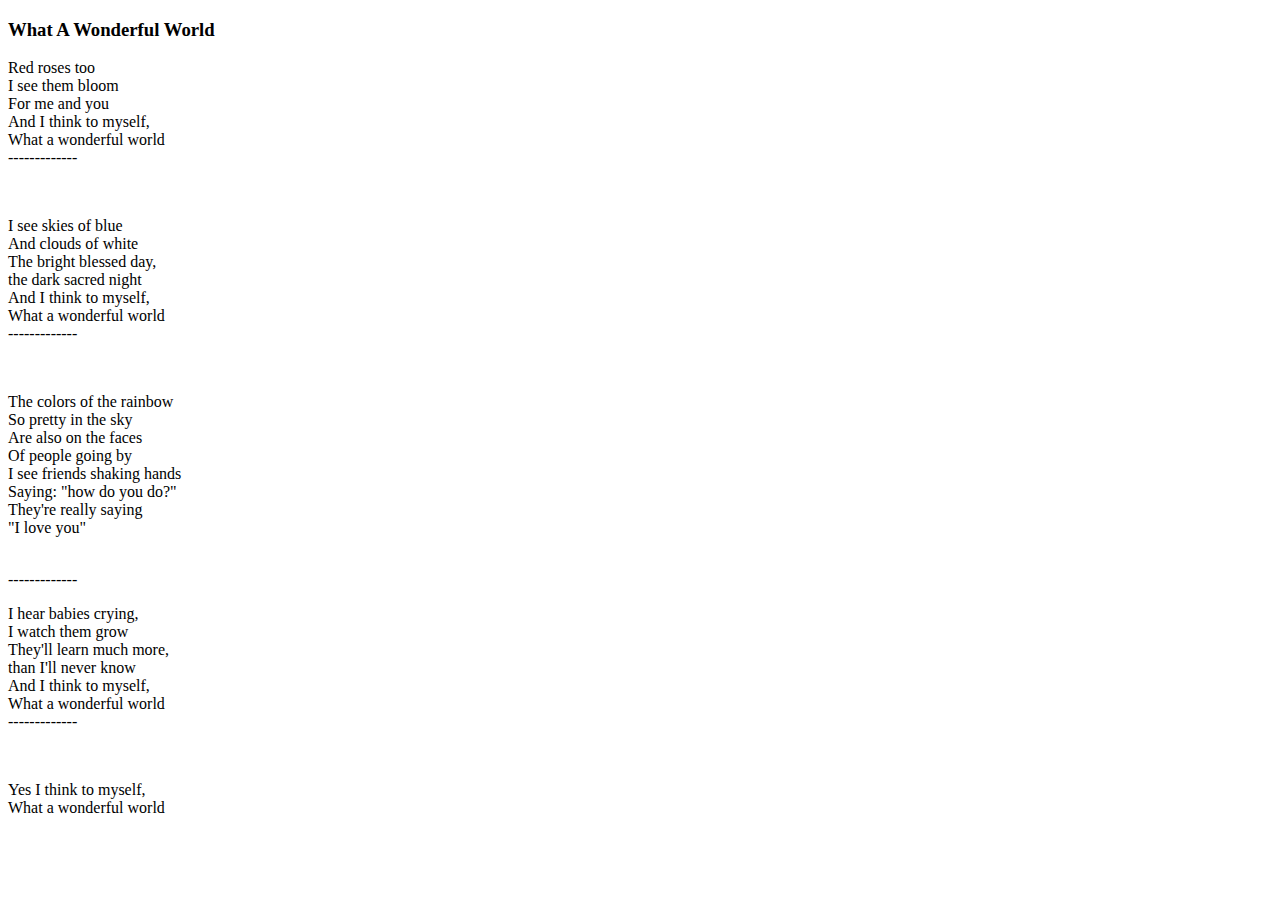
<file: index.html>
<!DOCTYPE html>
<html lang="pt-BR">
<head>
    <meta charset="UTF-8">
    <meta name="viewport" content="width=device-width, initial-scale=1.0">
    <meta http-equiv="X-UA-Compatible" content="ie=edge">
    <title>Aula Front End</title>
</head>
<body>
<div>
    <h3>What A Wonderful World</h3>
</div>

<div>
        <p>Red roses too<br />
            I see them bloom<br />
            For me and you<br />
            And I think to myself,<br />
            What a wonderful world<br />
            -------------</p><br />
</div>
<div>
        <p>I see skies of blue<br />
            And clouds of white<br />
            The bright blessed day,<br />
            the dark sacred night<br />
            And I think to myself,<br />
            What a wonderful world<br />
            -------------</p><br />
</div>
<div>
        <p>The colors of the rainbow<br />
            So pretty in the sky<br />
            Are also on the faces<br />
            Of people going by<br />
            I see friends shaking hands<br />
            Saying: "how do you do?"<br />
            They're really saying<br />
            "I love you"</p><br />
            -------------
</div>
<div>
        <p>I hear babies crying,<br />
            I watch them grow<br />
            They'll learn much more,<br />
            than I'll never know<br />
            And I think to myself,<br />
            What a wonderful world<br />
            -------------</p><br />
</div>
<div>
        <p>Yes I think to myself,<br />
            What a wonderful world</p><br />
</div>
</body>
</html>
</file>
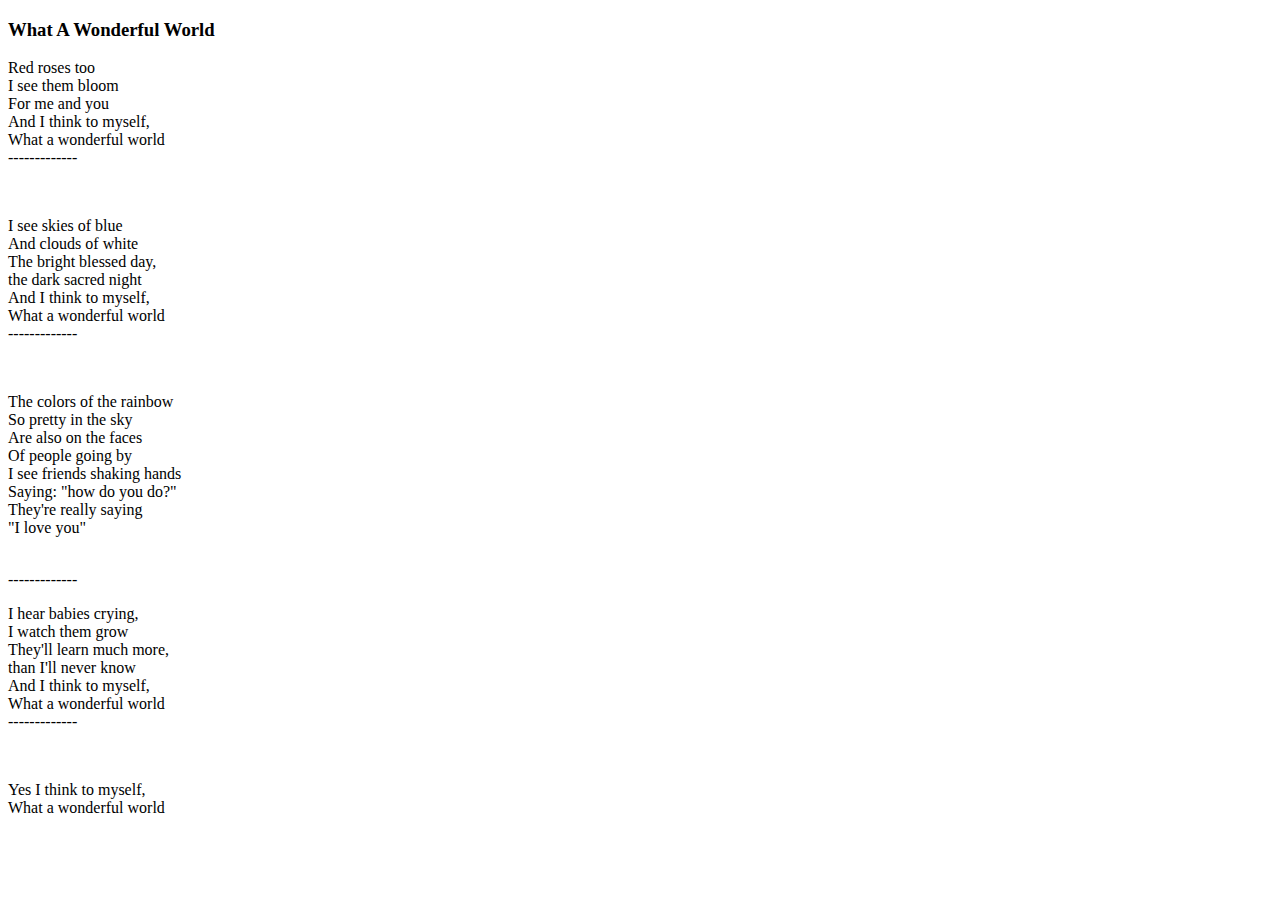
<file: aula1.html>
<!DOCTYPE html>
<html lang="pt-BR">
<head>
    <meta charset="UTF-8">
    <meta name="viewport" content="width=device-width, initial-scale=1.0">
    <meta http-equiv="X-UA-Compatible" content="ie=edge">
    <title>Aula Front End</title>
</head>
<body>
<div>
    <h3>What A Wonderful World</h3>
</div>

<div>
    <p>Red roses too<br />
        I see them bloom<br />
        For me and you<br />
        And I think to myself,<br />
        What a wonderful world<br />
        -------------</p><br />
</div>
<div>
    <p>I see skies of blue<br />
        And clouds of white<br />
        The bright blessed day,<br />
        the dark sacred night<br />
        And I think to myself,<br />
        What a wonderful world<br />
        -------------</p><br />
</div>
<div>
    <p>The colors of the rainbow<br />
        So pretty in the sky<br />
        Are also on the faces<br />
        Of people going by<br />
        I see friends shaking hands<br />
        Saying: "how do you do?"<br />
        They're really saying<br />
        "I love you"</p><br />
    -------------
</div>
<div>
    <p>I hear babies crying,<br />
        I watch them grow<br />
        They'll learn much more,<br />
        than I'll never know<br />
        And I think to myself,<br />
        What a wonderful world<br />
        -------------</p><br />
</div>
<div>
    <p>Yes I think to myself,<br />
        What a wonderful world</p><br />
</div>
</body>
</html>
</file>
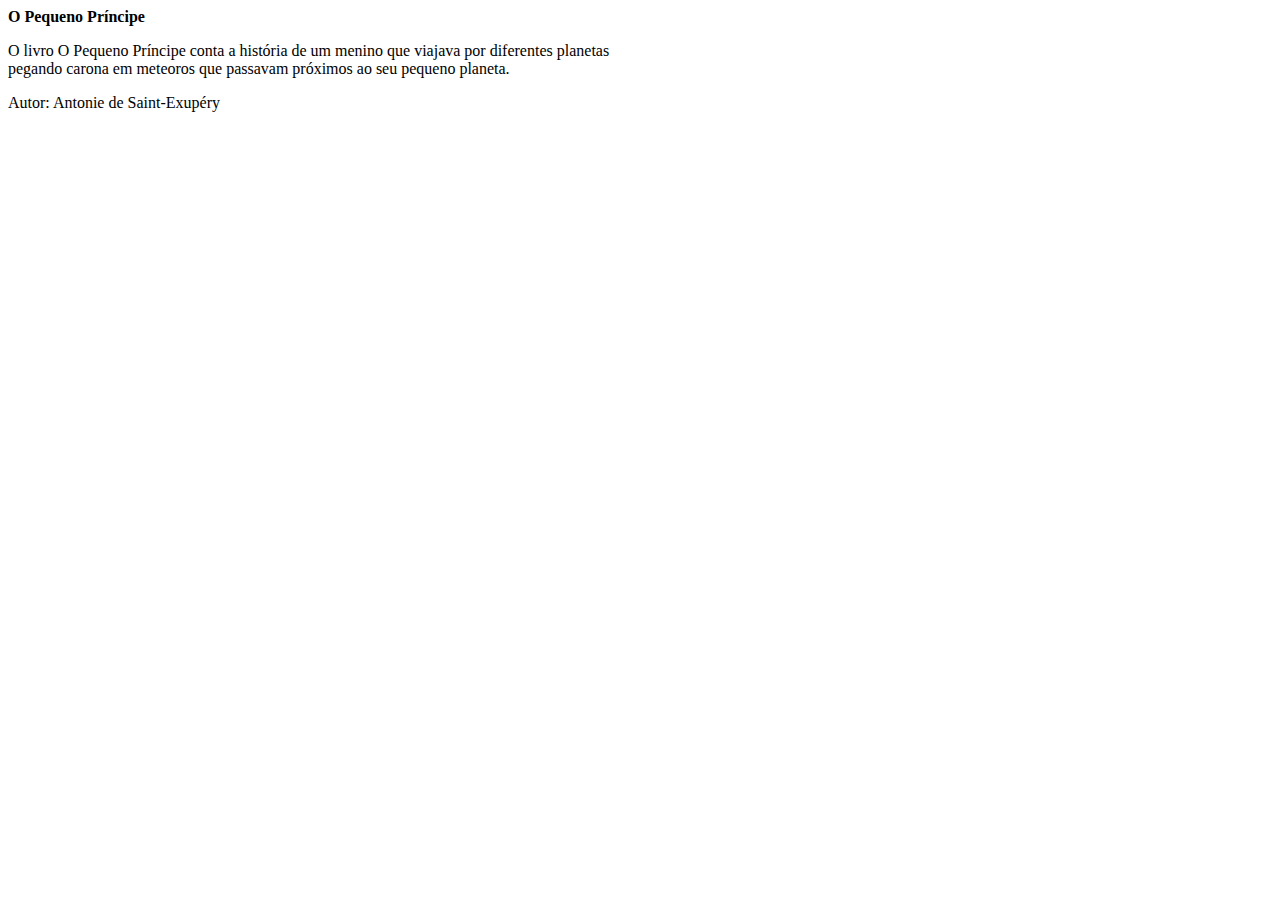
<file: aula2-2.html>
<!DOCTYPE html>
<html lang="pt-BR">
<head>
    <meta charset="UTF-8">
    <meta name="viewport" content="width=device-width, initial-scale=1.0">
    <meta http-equiv="X-UA-Compatible" content="ie=edge">
    <title>Aula Front End | Aula 2</title>
</head>
<body>

<strong>O Pequeno Príncipe</strong>
<p>
    O livro O Pequeno Príncipe conta a história de um menino que viajava por diferentes planetas <br />
    pegando carona em meteoros que passavam próximos ao seu pequeno planeta.
</p>

<p>Autor: Antonie de Saint-Exupéry</p>

</body>
</html>
</file>
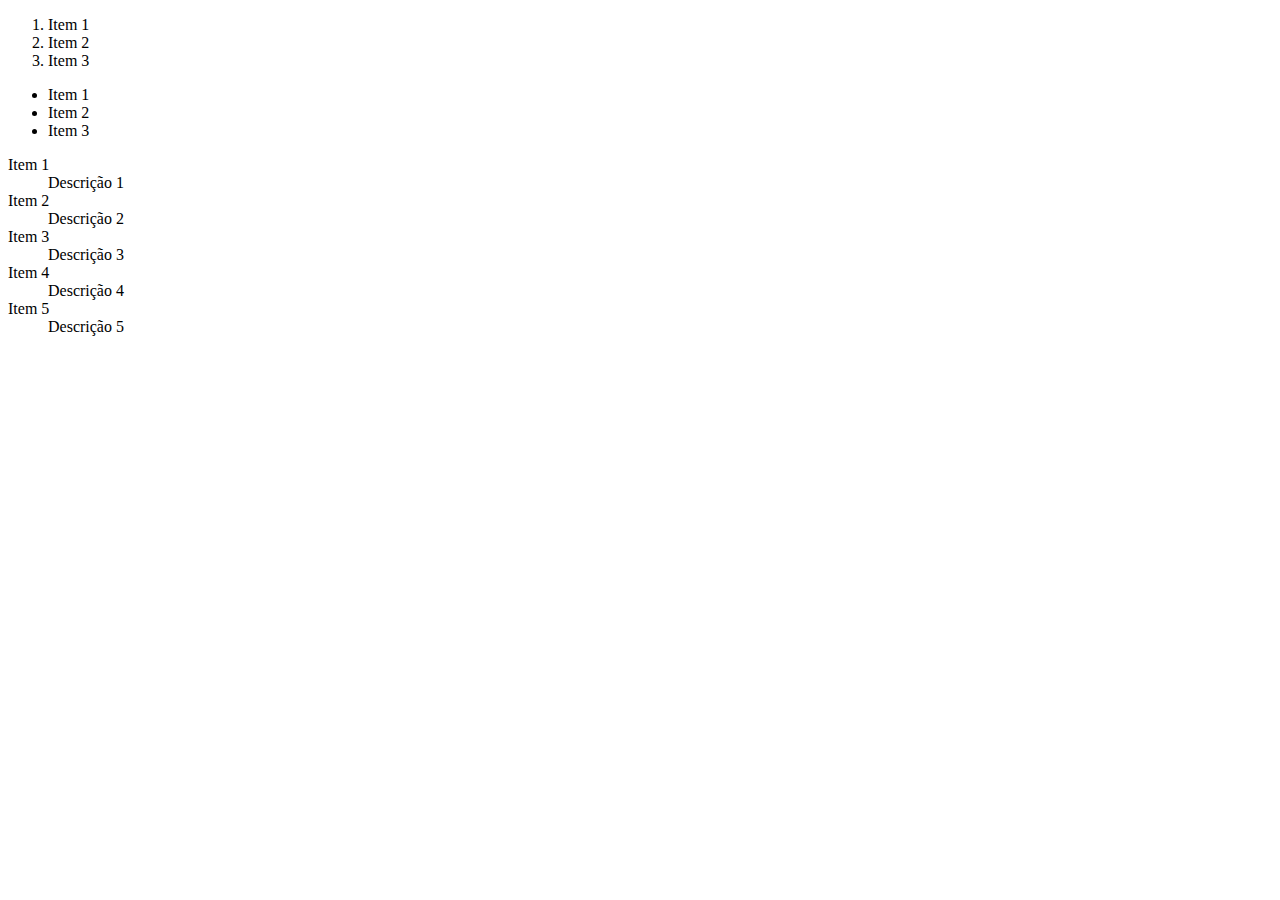
<file: aula2-3.html>
<!DOCTYPE html>
<html lang="pt-BR">
<head>
    <meta charset="UTF-8">
    <meta name="viewport" content="width=device-width, initial-scale=1.0">
    <meta http-equiv="X-UA-Compatible" content="ie=edge">
    <title>Aula Front End | Aula 2</title>
</head>
<body>

<ol>
    <li>
        Item 1
    </li>
    <li>
        Item 2
    </li>
    <li>
        Item 3
    </li>
</ol>

<ul>
    <li>
        Item 1
    </li>
    <li>
        Item 2
    </li>
    <li>
        Item 3
    </li>
</ul>

<dl>
    <dt>Item 1</dt>
    <dd>Descrição 1</dd>
    <dt>Item 2</dt>
    <dd>Descrição 2</dd>
    <dt>Item 3</dt>
    <dd>Descrição 3</dd>
    <dt>Item 4</dt>
    <dd>Descrição 4</dd>
    <dt>Item 5</dt>
    <dd>Descrição 5</dd>
</dl>

</body>
</html>
</file>
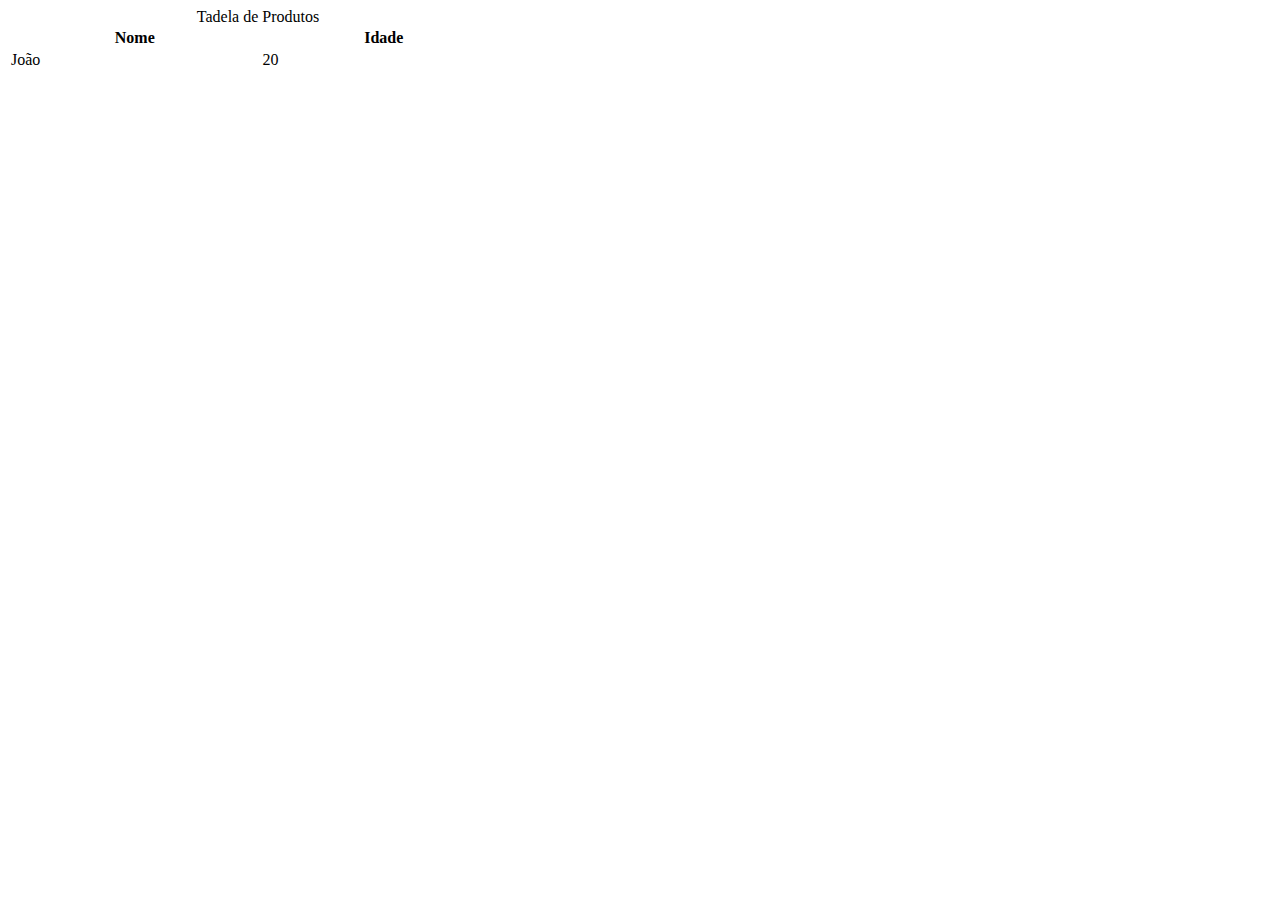
<file: aula2-4.html>
<!DOCTYPE html>
<html lang="pt-BR">
<head>
    <meta charset="UTF-8">
    <meta name="viewport" content="width=device-width, initial-scale=1.0">
    <meta http-equiv="X-UA-Compatible" content="ie=edge">
    <title>Aula Front End | Aula 2</title>
</head>
<body>
<style>
    table{
        width: 500px;
    }
</style>

<table>
    <caption>Tadela de Produtos</caption>
    <thead>
    <tr>
        <th>Nome</th>
        <th>Idade</th>
    </tr>
    </thead>
    <tbody>
    <tr>
        <td>João</td>
        <td>20</td>
    </tr>
    </tbody>
</table>

</body>
</html>
</file>
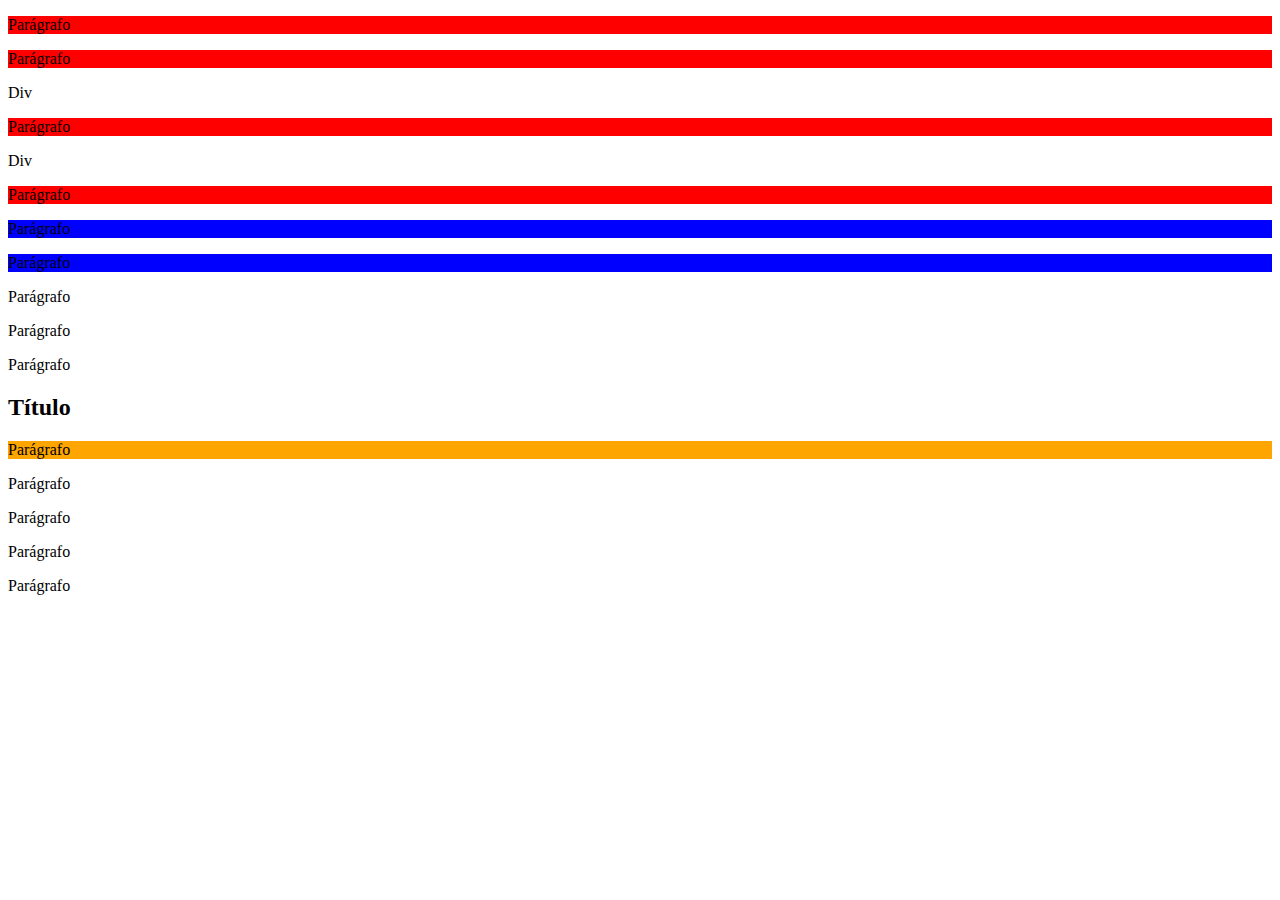
<file: css-2.html>
<!DOCTYPE html>
<html lang="pt-BR">
<head>
    <meta charset="UTF-8">
    <meta name="viewport" content="width=device-width, initial-scale=1.0">
    <meta http-equiv="X-UA-Compatible" content="ie=edge">
    <title>Aula Front End | Aula 2</title>
</head>
<body>
<style>
    #container1 p{
        background-color: red;
    }
    #container2 > p{
        background-color: blue;
    }
    #container3 h2+p{
        background-color: orange;
    }
</style>

<section id="container1">
    <p>Parágrafo</p>
    <p>Parágrafo</p>
    <div>
        Div
        <p>Parágrafo</p>
        <div>
            Div
            <p>Parágrafo</p>
        </div>
    </div>
</section>


<section id="container2">
    <p>Parágrafo</p>
    <p>Parágrafo</p>
    <div>
        <p>Parágrafo</p>
        <p>Parágrafo</p>
        <p>Parágrafo</p>
    </div>
</section>

<section id="container3">
    <h2>Título</h2>
    <p>Parágrafo</p>
    <p>Parágrafo</p>
    <p>Parágrafo</p>
    <div>
        <p>Parágrafo</p>
    </div>
    <p>Parágrafo</p>
</section>
</body>
</html>
</file>
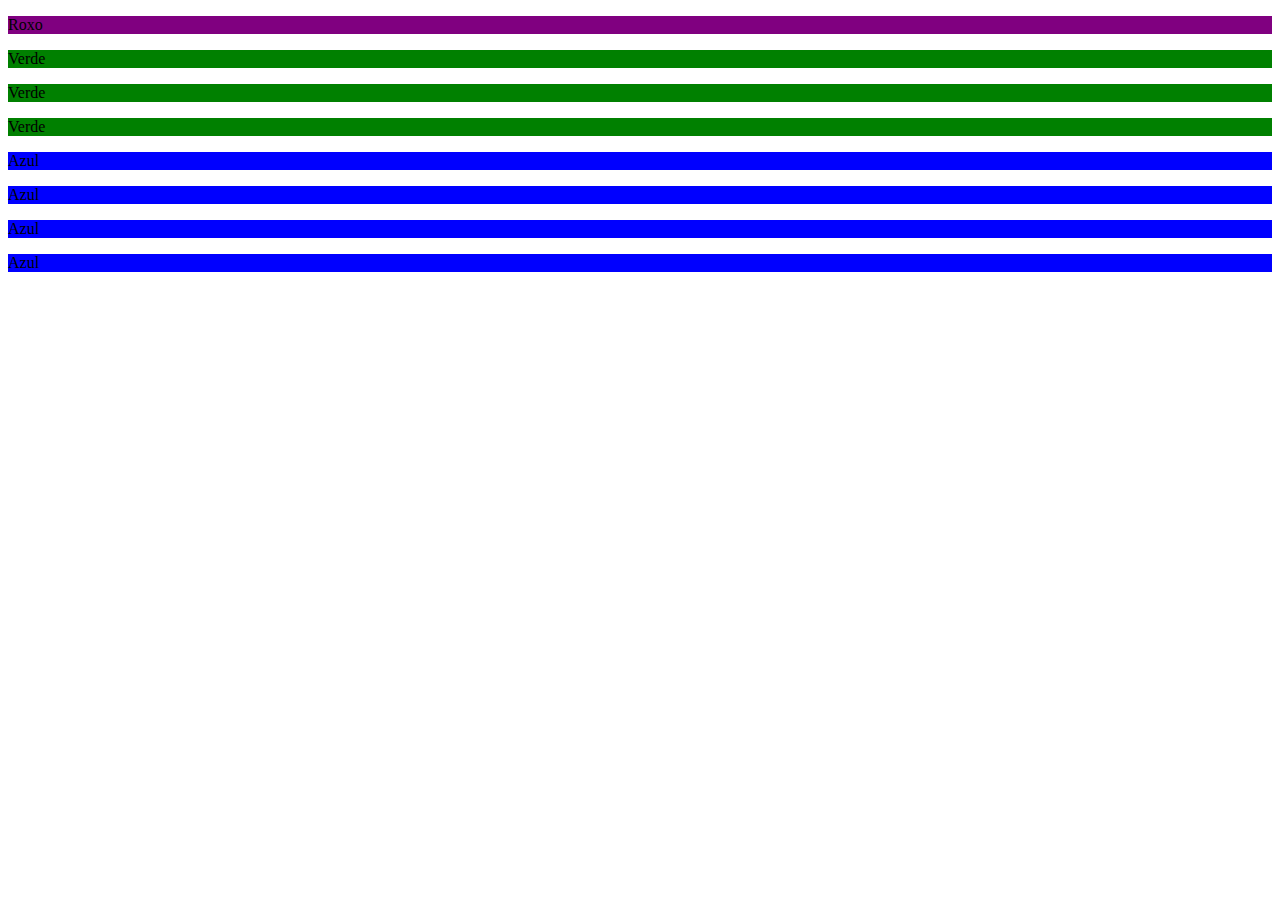
<file: css-3.html>
<!DOCTYPE html>
<html lang="en">
<head>
    <meta charset="UTF-8">
    <title>Title</title>
</head>
<body>
<style>
    #container1 section + p{
        background-color: purple;
    }

    div > div > p{
        background-color: green;
    }

    .pai p{
        background-color: blue;
    }

</style>

<div id="container1">
    <section></section>
    <p>Roxo</p>
    <div>
        <p>Verde</p>
        <p>Verde</p>
        <p>Verde</p>
    </div>
    <div class="pai">
        <p>Azul</p>
        <div>
            <p>Azul</p>
            <p>Azul</p>
            <p>Azul</p>
        </div>
    </div>

</div>
</body>
</html>
</file>
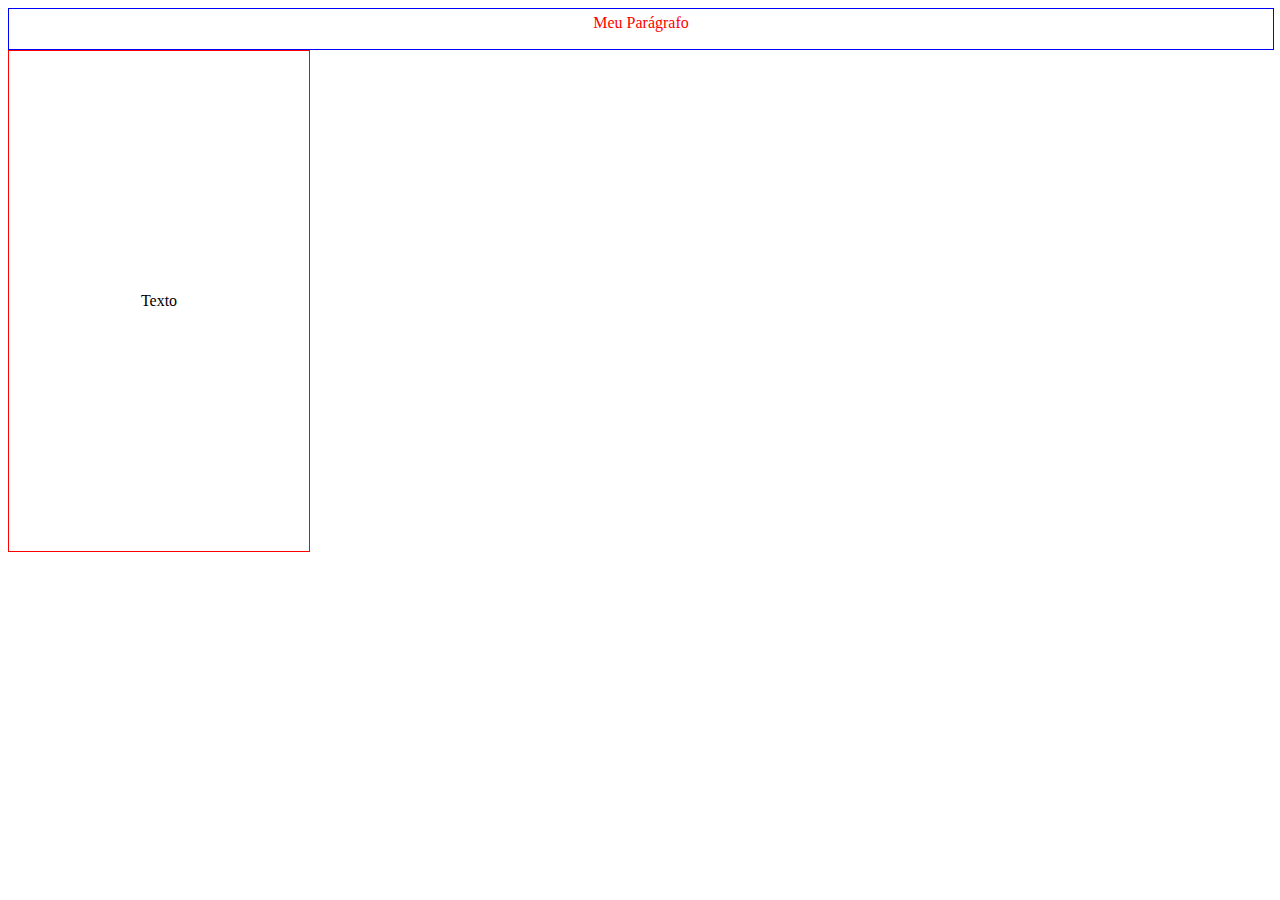
<file: css-4.html>
<!DOCTYPE html>
<html lang="en">
<head>
    <meta charset="UTF-8">
    <title>CSS</title>
</head>
<body>

<style>
    .pai{
        display: flex;
        align-items: center;
        justify-content: center;
        width: 300px;
        height: 500px;
        border: 1px solid red;
    }
</style>
<div style="border:1px solid blue; width: 100%; height: 40px;">
<p style="color: red; margin: 5px auto; text-align: center;">
    Meu Parágrafo
</p>
</div>

<div class="pai">
    Texto
</div>

</body>
</html>
</file>
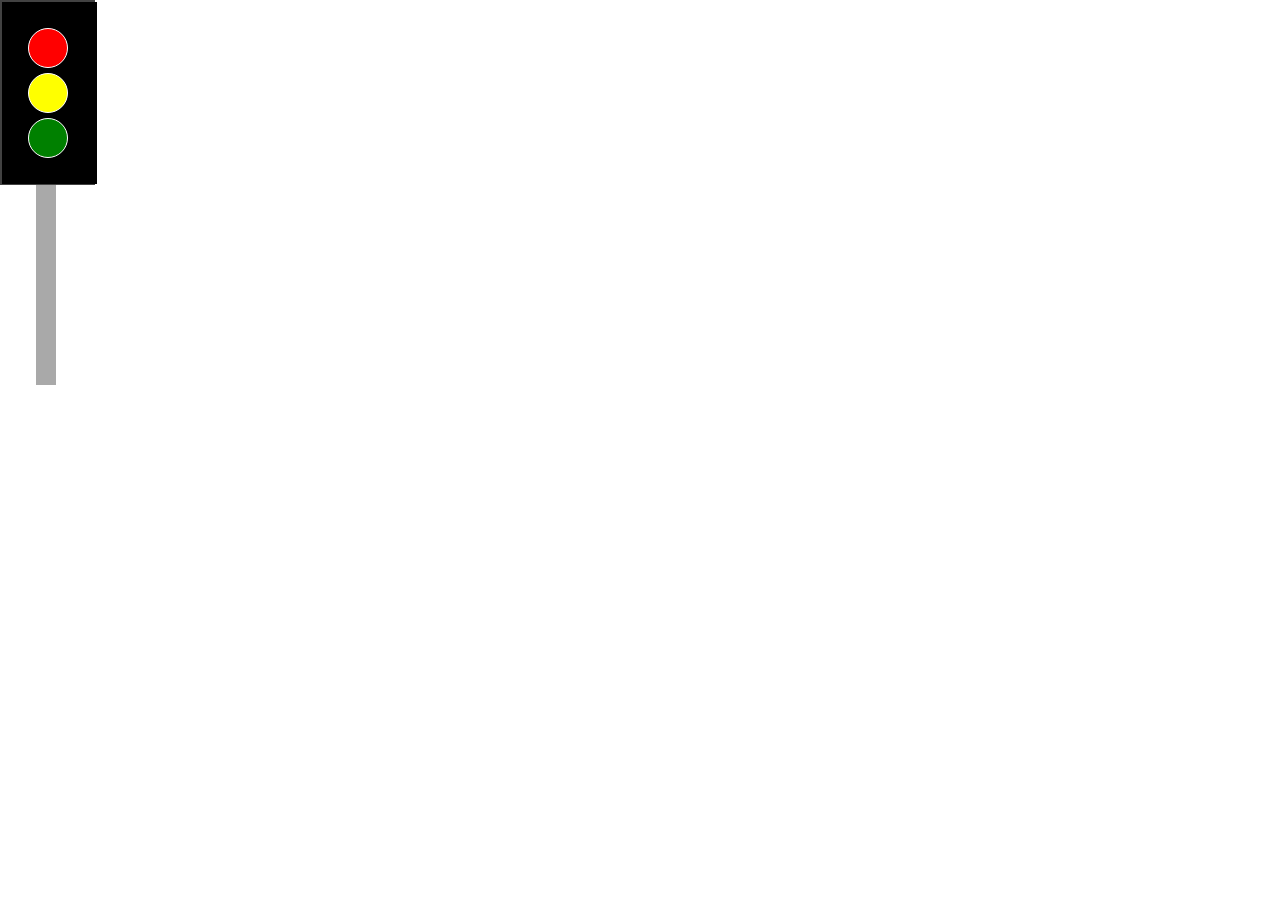
<file: css-5.html>
<!DOCTYPE html>
<html lang="en">
<head>
    <meta charset="UTF-8">
    <title>CSS - Separado</title>
    <link rel="stylesheet" href="./css/style.css">
</head>
<body>
<div class="sombra">
    <div class="semaforo">
        <div class="vermelho circulo"></div>
        <div class="amarelo circulo"></div>
        <div class="verde circulo"></div>
    </div>
</div>

<div class="poste_left"></div>
</body>
</html>
</file>
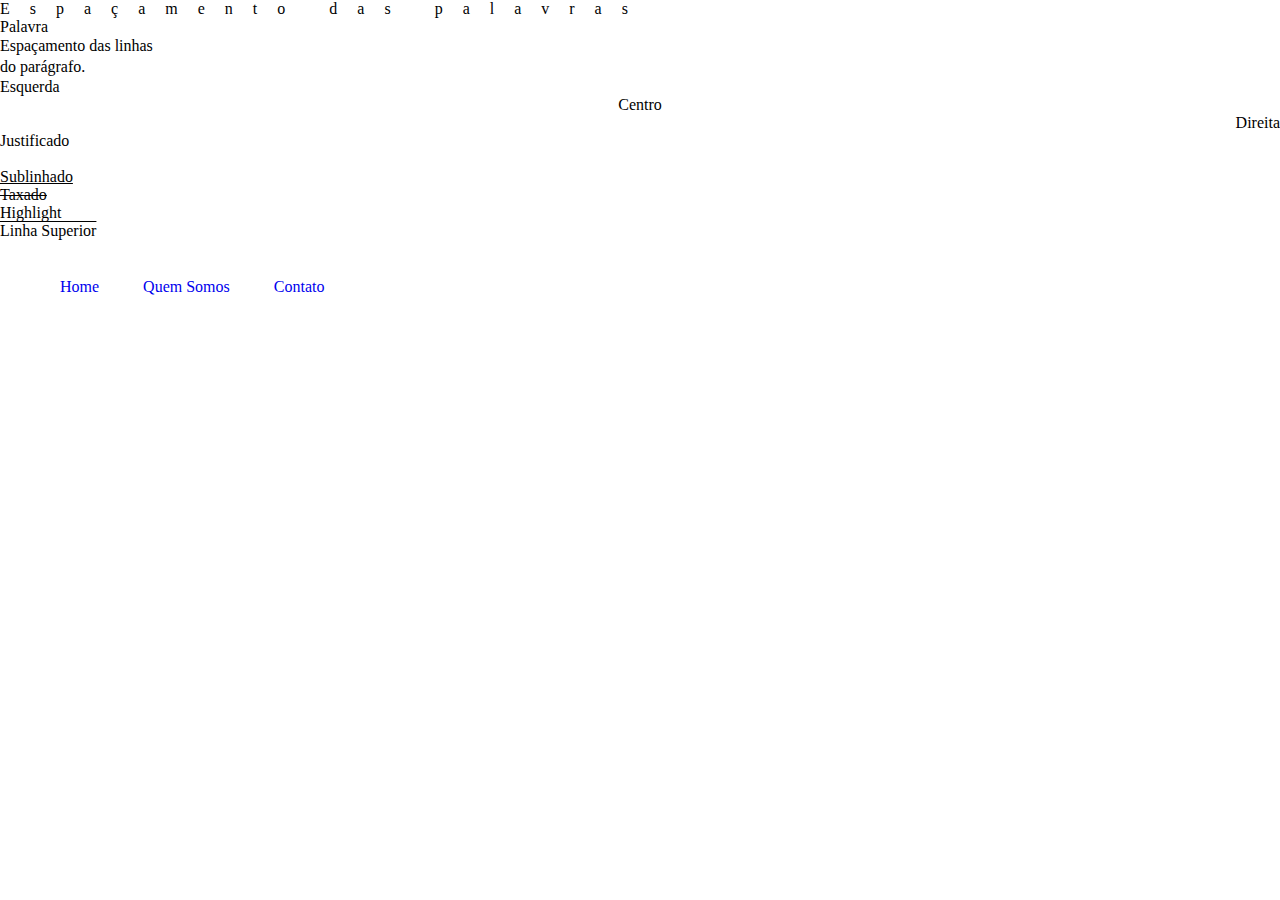
<file: css-7.html>
<!DOCTYPE html>
<html lang="en">
<head>
    <meta charset="UTF-8">
    <title>CSS - 7</title>
    <link rel="stylesheet" href="./css/style.css">
</head>
<body>
    <div id="espacamento">
        <p class="letter">Espaçamento das palavras</p>
        <p class="word">Palavra</p>
        <p class="lines">
            Espaçamento das linhas<br />
            do parágrafo.
        </p>
    </div>

<p class="align">
    <span class="vsup">

    </span>
    <span class="vcenter">

    </span>
    <span class="vbottom">

    </span>
</p>

    <p class="alinha-esquerda">Esquerda</p>
    <p class="alinha-centro">Centro</p>
    <p class="alinha-direita">Direita</p>
    <p class="alinha-justificado">Justificado</p>

    <br />

    <p class="sublinhado">Sublinhado</p>
    <p class="taxado">Taxado</p>
    <p class="blink">Highlight</p>
    <p class="linha-sup">Linha Superior</p>

    <br />

    <ul id="menu">
        <li><a href="#">Home</a></li>
        <li><a href="#">Quem Somos</a></li>
        <li><a href="#">Contato</a></li>
    </ul>
</body>
</html>
</file>
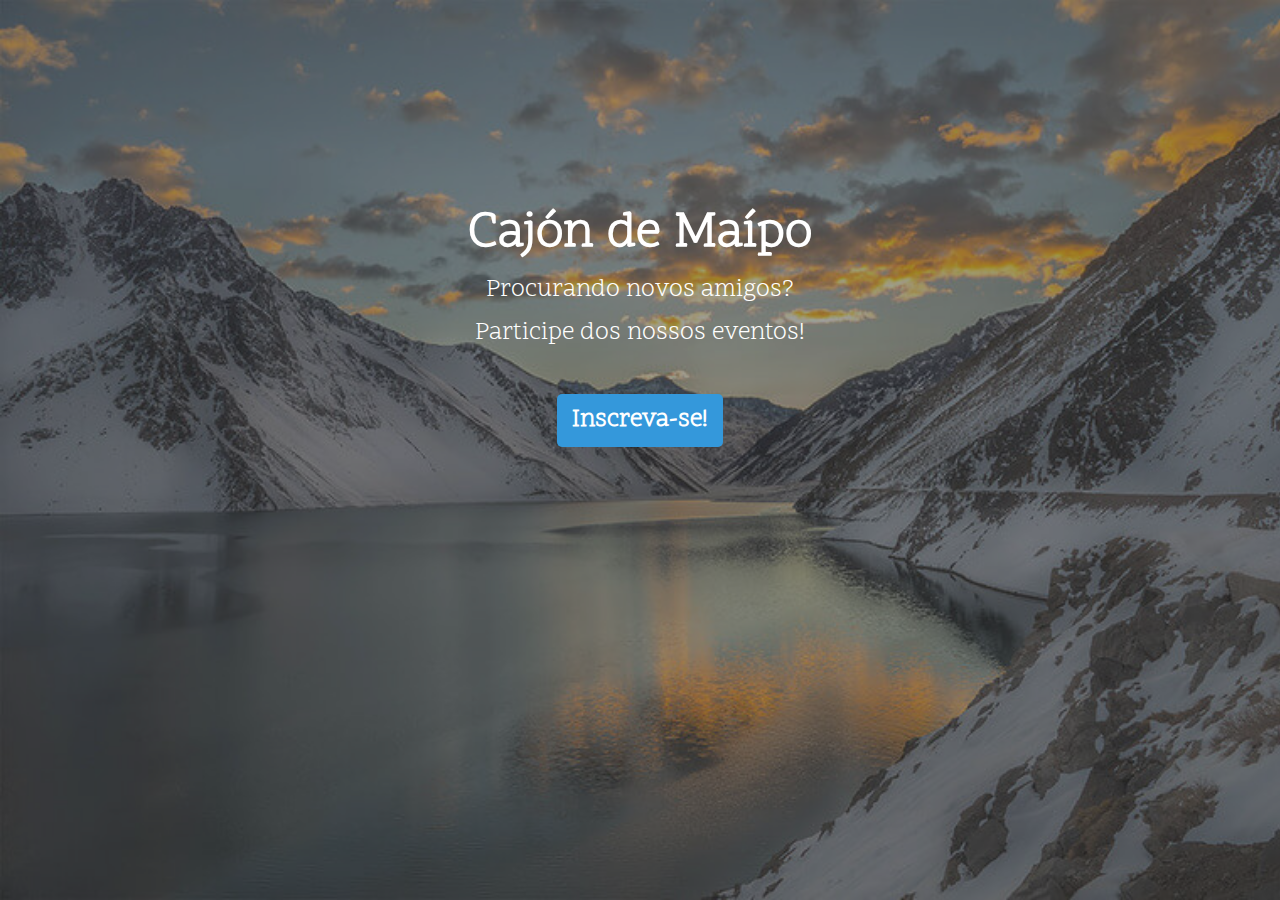
<file: teste.html>
<!DOCTYPE html>
<html lang="en">
<head>
    <meta charset="UTF-8">
    <title>Teste</title>
    <link rel="stylesheet" href="./css/style.css">
    <link href="https://fonts.googleapis.com/css?family=Scope+One" rel="stylesheet">
</head>
<body>
    <div class="start">
        <div class="texto">
            <h1>Cajón de Maípo</h1>
            <p>Procurando novos amigos?</p>
            <p>Participe dos nossos eventos!</p>
            <p>
                <a href="#" class="btn-action">Inscreva-se!</></a>
            </p>
        </div>
    </div>

</body>
</html>
</file>
<file: css/style.css>
.semaforo{
    box-sizing: border-box;
    /*width: 50px;*/
    /*height: 50px;*/
    width: 95px;
    height: 100%;
    padding: 20px;
    border: 1px solid black;
    background-color: #000;
}

.sombra{
    box-sizing: border-box;
    /*width: 50px;*/
    /*height: 50px;*/
    width: 95px;
    height: 90%;
    border: 1px solid #424242;
    background-color: #424242;
    padding: 1px 0px 0px 1px;
}

.verde{
    background-color: green;
    border: 1px solid white;
}

.amarelo{
    background-color: yellow;
    border: 1px solid white;
}

.vermelho{
    background-color: red;
    border: 1px solid white;
}

.circulo{
    width: 40px;
    height: 40px;
    margin: 5px;
    border-radius: 50%;
    box-sizing: border-box;
}

.poste_left{
    width: 36px;
    height: 200px;
    border-right: 20px solid darkgray;
}

/*AULA 6*/

#espacamento .letter{
    letter-spacing: 20px;
}
#espacamento .word{
    word-spacing: 30px;
}
#espacamento .lines{
    line-height: 1.3;
}

.alinha-esquerda{
    text-align: left;
}

.alinha-centro{
    text-align: center;
}

.alinha-direita{
    text-align: right;
}

.alinha-justificado{
    text-align: justify;
}

.sublinhado{
    text-decoration: underline;
}

.taxado{
    text-decoration: line-through;
}

.blink{
    text-decoration: blink;
}

.linha-sup{
    text-decoration: overline;
}

#menu{
    list-style: none;
}

#menu li{
    display: inline-block;
    margin: 20px;
}

#menu li a{
    text-decoration: none;
}

/*AULA 7 - APLICACAO*/

*{
    margin: 0;
}

.start{
    background-image: url("../img/3.jpg");
    width: 100vw;
    height: 100vh;
    background-repeat: no-repeat;
    background-size: cover;
}

.start:before{
    content: "";
    display: block;
    position: absolute;
    top: 0;
    width: 100%;
    height: 100%;
    opacity: 0.5;
    background-color: #424242;
}

.start h1,
.start p{
    font-family: 'Scope One', serif;
    text-align: center;
    color: #fff;
}

.start h1{
    font-size: 50px;
    padding-top: 200px;
}


.start p{
    font-size: 25px;
    line-height: 1.7;
}

.start .texto{
    position: relative;
    z-index: 2;
}

a.btn-action{
    display: inline-block;
    background: #3498db;
    text-decoration: none;
    color: #fff;
    border: none;
    margin-top: 40px;
    padding: 5px 15px 5px 15px;
    border-radius: 5px;
    font-weight: bold;

}
</file>
